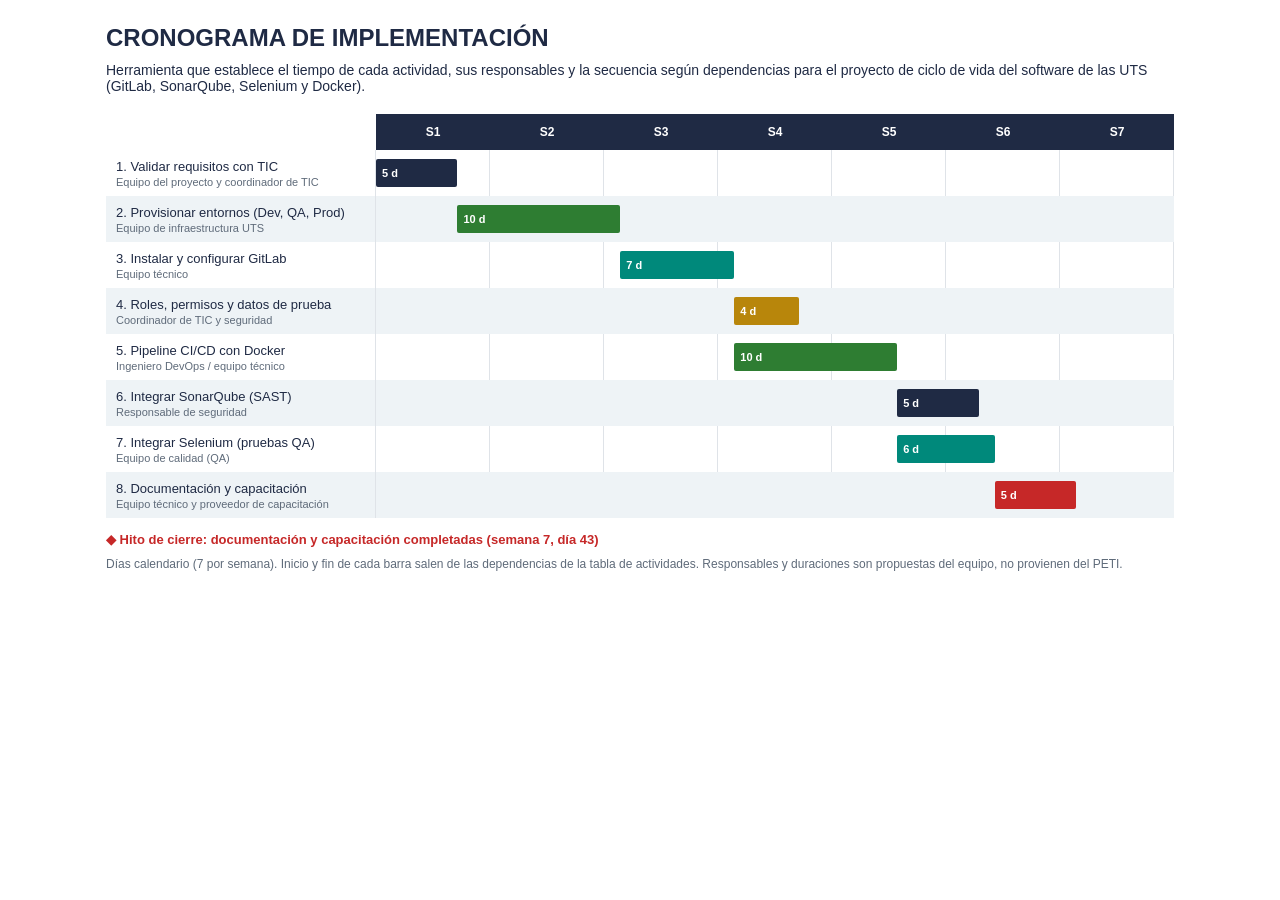
<file: public/assets/aistudio/Cronograma_de_implementaci_n_4fe3503d.html>
<!DOCTYPE html>
<html lang="es">
<head>
<meta charset="utf-8">
<meta name="viewport" content="width=device-width, initial-scale=1, viewport-fit=cover">
<title>Cronograma de implementación</title>
<style>
:root{--bg:#fff;--tx:#1f2a44;--mut:#5f6b7a;--alt:#eef3f6;--bd:#dfe3e8;--hd:#1f2a44;--navy:#1f2a44;--green:#2e7d32;--teal:#00897b;--gold:#b8860b;--red:#c62828;box-sizing:border-box;padding-top:env(safe-area-inset-top,0px);padding-bottom:env(safe-area-inset-bottom,0px)}
@media (prefers-color-scheme:dark){:root:not([data-theme="light"]){--bg:#141922;--tx:#e8ecf2;--mut:#9aa7b8;--alt:#1b2230;--bd:#2c3646;--hd:#2a3a5c;--navy:#4a5f8f;--green:#3f9d45;--teal:#13a898;--gold:#d09a1c;--red:#e04b4b;color-scheme:dark}}
:root[data-theme="dark"]{--bg:#141922;--tx:#e8ecf2;--mut:#9aa7b8;--alt:#1b2230;--bd:#2c3646;--hd:#2a3a5c;--navy:#4a5f8f;--green:#3f9d45;--teal:#13a898;--gold:#d09a1c;--red:#e04b4b;color-scheme:dark}
*{box-sizing:border-box}
body{margin:0;background:var(--bg);color:var(--tx);font-family:Arial,Helvetica,sans-serif}
.wrap{max-width:1100px;margin:0 auto;padding:24px 16px 40px}
h1{font-size:24px;margin:0 0 10px;text-transform:uppercase}
p.sub{margin:0 0 20px;color:var(--tx);font-size:14px}
.scroll{overflow-x:auto}
.chart{min-width:760px}
.row{display:grid;grid-template-columns:270px 1fr;min-height:46px;align-items:stretch}
.row.head{min-height:36px}
.lab{padding:6px 10px;display:flex;flex-direction:column;justify-content:center;font-size:13px;border-right:1px solid var(--bd)}
.lab small{color:var(--mut);font-size:11px;margin-top:2px}
.row:nth-child(even) .lab,.row:nth-child(even) .track{background:var(--alt)}
.weeks{display:grid;grid-template-columns:repeat(7,1fr);background:var(--hd);color:#fff;font-weight:bold;font-size:12px}
.weeks div{display:flex;align-items:center;justify-content:center}
.track{position:relative;background-image:repeating-linear-gradient(90deg,transparent 0 calc(14.2857% - 1px),var(--bd) calc(14.2857% - 1px) 14.2857%)}
.bar{position:absolute;top:9px;height:28px;border-radius:2px;color:#fff;font-size:11px;font-weight:bold;display:flex;align-items:center;padding-left:6px;white-space:nowrap;overflow:hidden}
.ms{margin-top:14px;color:var(--red);font-size:13px;font-weight:bold}
.note{margin-top:10px;color:var(--mut);font-size:12px}
</style>
</head>
<body>
<div class="wrap">
<h1>Cronograma de implementación</h1>
<p class="sub">Herramienta que establece el tiempo de cada actividad, sus responsables y la secuencia según dependencias para el proyecto de ciclo de vida del software de las UTS (GitLab, SonarQube, Selenium y Docker).</p>
<div class="scroll"><div class="chart">
<div class="row head"><div></div><div class="weeks"><div>S1</div><div>S2</div><div>S3</div><div>S4</div><div>S5</div><div>S6</div><div>S7</div></div></div>
<div id="rows"></div>
</div></div>
<div class="ms">◆ Hito de cierre: documentación y capacitación completadas (semana 7, día 43)</div>
<p class="note">Días calendario (7 por semana). Inicio y fin de cada barra salen de las dependencias de la tabla de actividades. Responsables y duraciones son propuestas del equipo, no provienen del PETI.</p>
</div>
<script>
const A=[
["1. Validar requisitos con TIC","Equipo del proyecto y coordinador de TIC",0,5,"navy"],
["2. Provisionar entornos (Dev, QA, Prod)","Equipo de infraestructura UTS",5,10,"green"],
["3. Instalar y configurar GitLab","Equipo técnico",15,7,"teal"],
["4. Roles, permisos y datos de prueba","Coordinador de TIC y seguridad",22,4,"gold"],
["5. Pipeline CI/CD con Docker","Ingeniero DevOps / equipo técnico",22,10,"green"],
["6. Integrar SonarQube (SAST)","Responsable de seguridad",32,5,"navy"],
["7. Integrar Selenium (pruebas QA)","Equipo de calidad (QA)",32,6,"teal"],
["8. Documentación y capacitación","Equipo técnico y proveedor de capacitación",38,5,"red"]
];
const N=49;
document.getElementById("rows").innerHTML=A.map(a=>`<div class="row"><div class="lab">${a[0]}<small>${a[1]}</small></div><div class="track"><div class="bar" style="left:${a[2]/N*100}%;width:${a[3]/N*100}%;background:var(--${a[4]})">${a[3]} d</div></div></div>`).join("");
</script>
</body>
</html>
</file>
